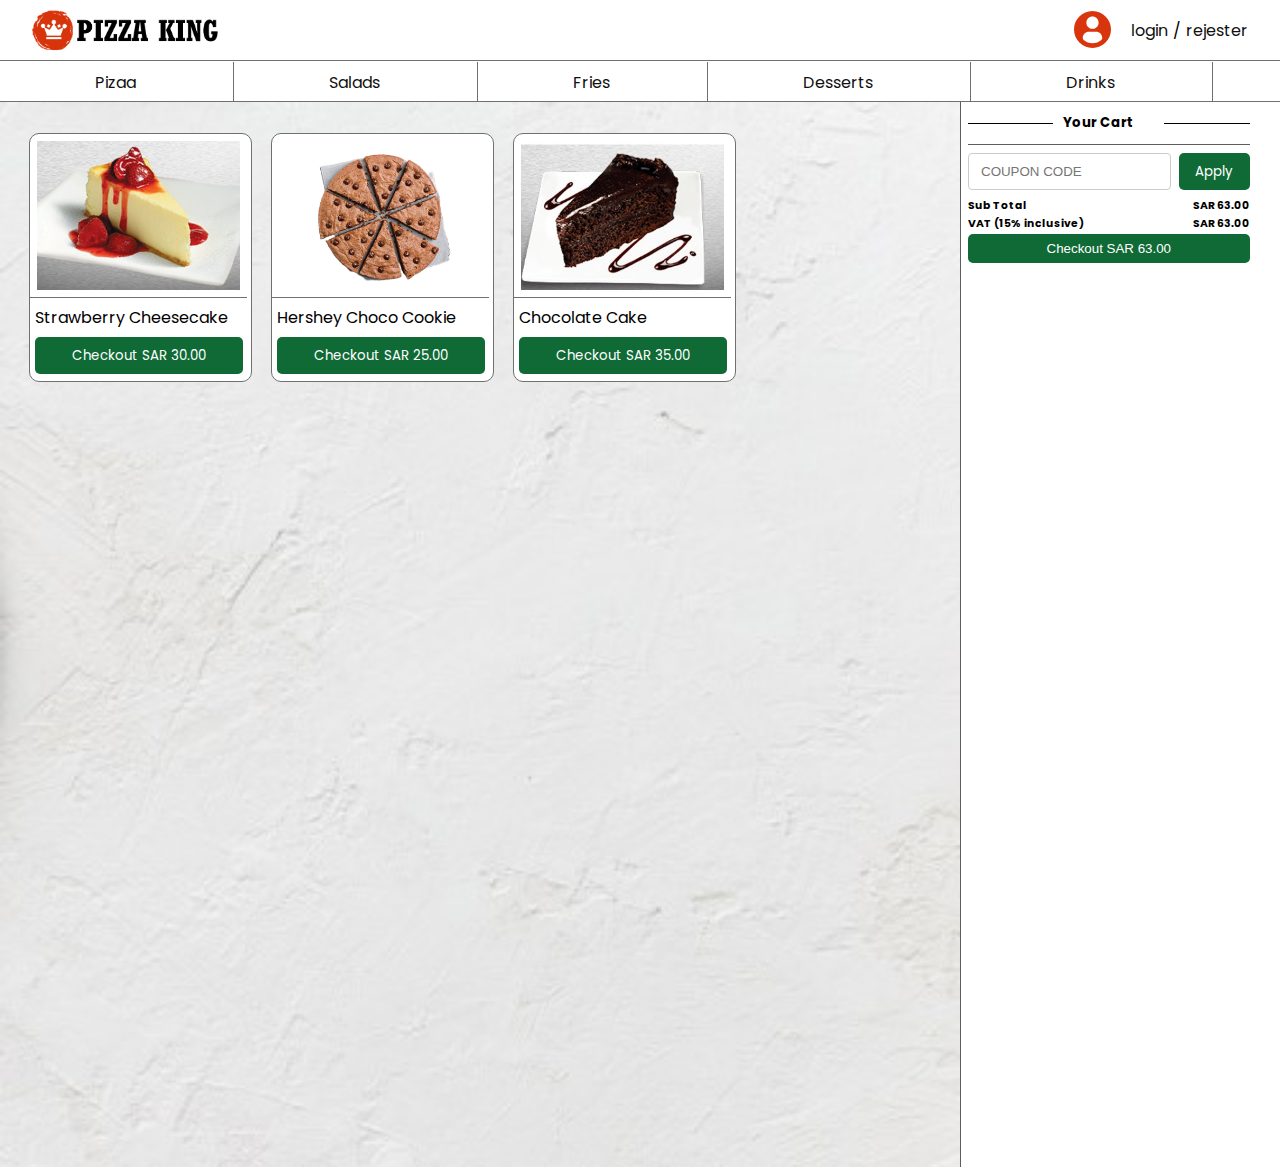
<file: DessertPage.html>
<!DOCTYPE html>
<!--[if lt IE 7]>      <html class="no-js lt-ie9 lt-ie8 lt-ie7"> <![endif]-->
<!--[if IE 7]>         <html class="no-js lt-ie9 lt-ie8"> <![endif]-->
<!--[if IE 8]>         <html class="no-js lt-ie9"> <![endif]-->
<!--[if gt IE 8]>      <html class="no-js"> <!--<![endif]-->
<html>
    <head>
        <meta charset="utf-8" />
    <meta http-equiv="X-UA-Compatible" content="IE=edge" />
    <title>Pizza King</title>
    <!-- The title of the website-->
    <link
      rel="icon"
      type="image/png"
      href="images/favicon-32x32.png"
      sizes="32x32"
    />
    <!-- The logo of the website/ I used https://favicomatic.com/ to resize the logo! -->
    <meta name="description" content="" />
    <meta name="viewport" content="width=device-width, initial-scale=1" />

    <!-- This is the style for the page -->
    <link rel="stylesheet" href="css/menuPages_style.css" />

    <!-- This is the font that we'll be using -->
    <link rel="preconnect" href="https://fonts.googleapis.com" />
    <link rel="preconnect" href="https://fonts.gstatic.com" crossorigin />
    <link
      href="https://fonts.googleapis.com/css2?family=Poppins:wght@300;500;700&display=swap"
      rel="stylesheet"
    />
    </head>
    <body>
       <!-- Start of the header -->
    <header>
      <div class="inner">
        <div class="logo">
          <div>
            <!-- Here is the logo of the website -->
            <img src="images/pizzaKing.png" alt="Logo" />
          </div>
        </div>

        <nav>
          <!-- Each of the below lines look complicated. There is a reason for this markup though!
                <li> tag will be the container for the table.
                <span> will be the part that centers the content inside it
                <a> is the actual clickable part -->
          <li>
            <span><a href="">login</a></span>
          </li>
          <li><span>/</span></li>
          <li>
            <span><a href="">rejester</a></span>
          </li>
          <!-- On the line above, remove the class="button" if you don't want the final
                element to be a button -->
        </nav>

        <div class="UserIcon">
          <div>
            <!-- Here is the logo of the website -->
            <img src="images/user_login.svg" alt="User login" />
          </div>
        </div>
      </div>
    </header>
    <!-- End of the header -->
    
    <!-- Meals -->
    <div class="menu">
        <div class="inner">
         <nav>
          <li>
            <span><a href="PizzaPage.html">Pizaa</a></span>
          </li>
          <li>
            <span><a href="SaladPage.html">Salads</a></span>
          </li>
            <li>
            <span><a href="FriesPage.html">Fries</a></span>
          </li>
            <li>
            <span><a href="">Desserts</a></span>
          </li>
            <li>
            <span><a href="DrinkPage.html">Drinks</a></span>
          </li>
          <!-- On the line above, remove the class="button" if you don't want the final
                element to be a button -->
          </nav>
        </div>

        <div class="deals">

          <img src="images/menuBackground.jpg"/>

          <div class="type" style="width:100%;">
            <div class="types" style="width: 23%; float:left; margin: 1%;">
              <img src="images/strawberry-cheesecake.png"/>
              <p> Strawberry Cheesecake </p>
              <div class="priceButton">
                <button type="button" class="button">Checkout SAR 30.00</button>
              </div>
            </div>

            <div class="types" style="width: 23%; float:left; margin: 1%;">
              <img src="images/hershey-choco-cookie.png"/>
              <p> Hershey Choco Cookie</p>
              <div class="priceButton">
                <button type="button" class="button">Checkout SAR 25.00</button>
              </div>
            </div>

            <div class="types" style="width: 23%; float:left; margin: 1%;">
              <img src="images/chocolate-cake.png"/>
              <p> Chocolate Cake </p>
              <div class="priceButton">
                <button type="button" class="button">Checkout SAR 35.00</button>
              </div>
            </div>
          </div>

        </div>

 

        </div>

        <div class="cart">

          <h5> <span> Your Cart <span> </h5>

          <div class="price">

              <input type="text" id="COUPON_CODE" name="COUPON CODE"  placeholder="COUPON CODE"/> 
              <div class="containerButton">
              <a href="PizzaPage.html"><button type="button" class="button button3">Apply</button></a>
              </div>
          </div> 

          <div class="cost">
          <h6 style="float: left"> Sub Total </h6>
          <h6 style="float: right"> SAR 63.00</h6>
          <br>
          </div>

          
          <div class="cost">
          <h6 style="float: left"> VAT (15% inclusive) </h6>
          <h6 style="float: right"> SAR 63.00</h6>
          <br>
          </div>


          <div class="checkout">
            <a href="PizzaPage.html"><button type="button" class="button CheckoutButton">Checkout SAR 63.00</button></a>
          </div>
        </div>
    </div>
    <!-- End of meals -->
        <script src="" async defer></script>
    </body>
</html>
</file>
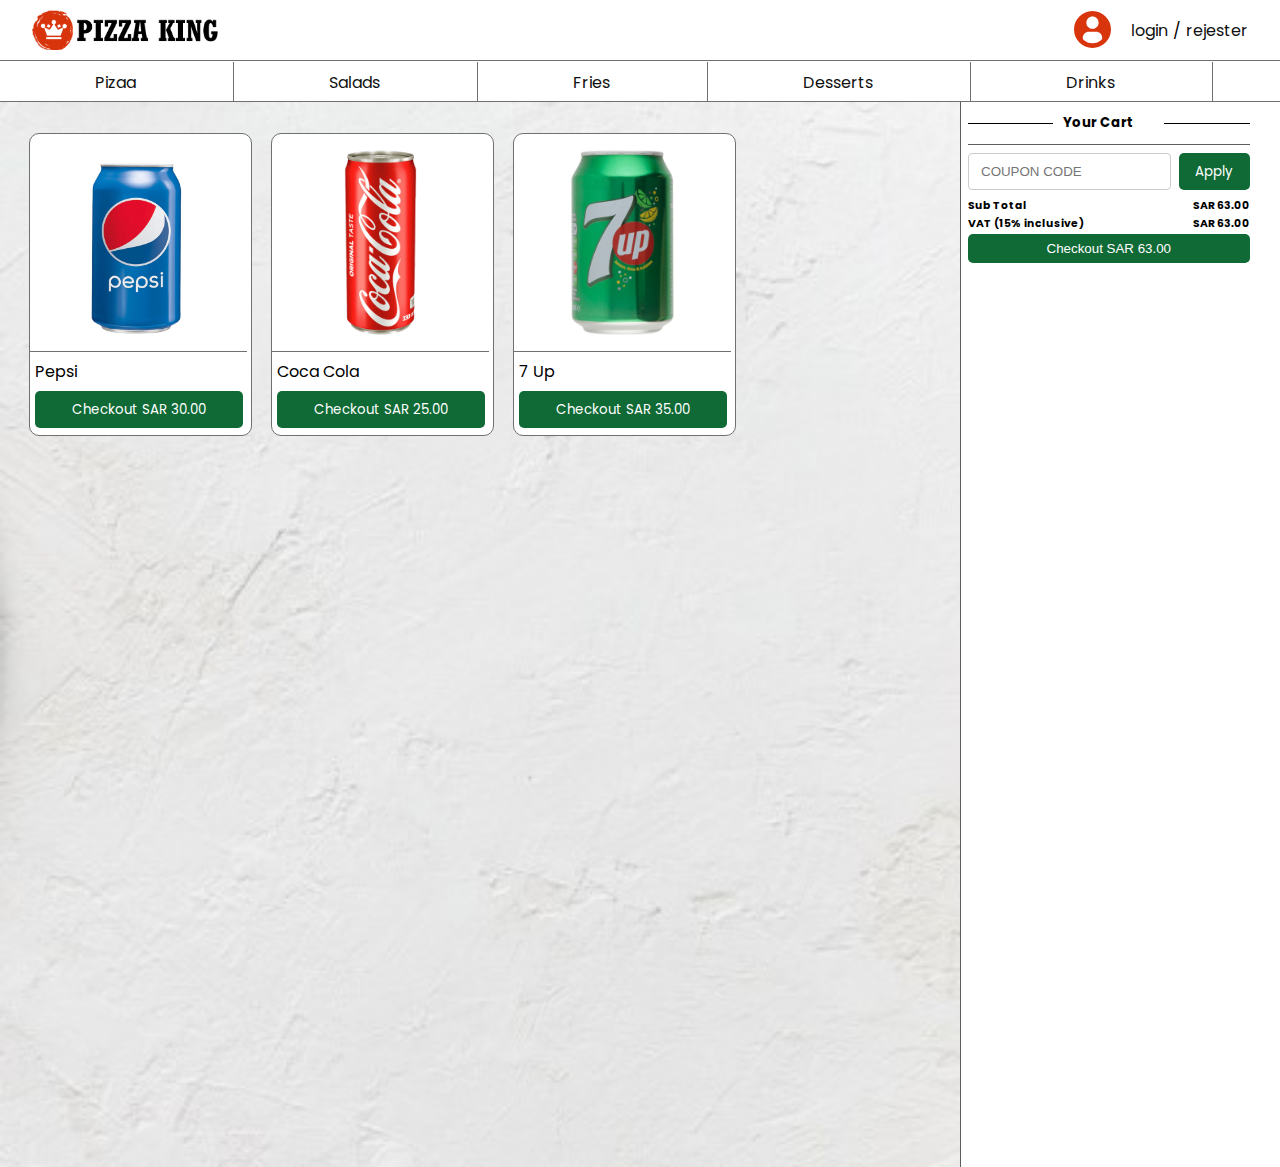
<file: DrinkPage.html>
<!DOCTYPE html>
<!--[if lt IE 7]>      <html class="no-js lt-ie9 lt-ie8 lt-ie7"> <![endif]-->
<!--[if IE 7]>         <html class="no-js lt-ie9 lt-ie8"> <![endif]-->
<!--[if IE 8]>         <html class="no-js lt-ie9"> <![endif]-->
<!--[if gt IE 8]>      <html class="no-js"> <!--<![endif]-->
<html>
    <head>
        <meta charset="utf-8" />
    <meta http-equiv="X-UA-Compatible" content="IE=edge" />
    <title>Pizza King</title>
    <!-- The title of the website-->
    <link
      rel="icon"
      type="image/png"
      href="images/favicon-32x32.png"
      sizes="32x32"
    />
    <!-- The logo of the website/ I used https://favicomatic.com/ to resize the logo! -->
    <meta name="description" content="" />
    <meta name="viewport" content="width=device-width, initial-scale=1" />

    <!-- This is the style for the page -->
    <link rel="stylesheet" href="css/menuPages_style.css" />

    <!-- This is the font that we'll be using -->
    <link rel="preconnect" href="https://fonts.googleapis.com" />
    <link rel="preconnect" href="https://fonts.gstatic.com" crossorigin />
    <link
      href="https://fonts.googleapis.com/css2?family=Poppins:wght@300;500;700&display=swap"
      rel="stylesheet"
    />
    </head>
    <body>
       <!-- Start of the header -->
    <header>
      <div class="inner">
        <div class="logo">
          <div>
            <!-- Here is the logo of the website -->
            <img src="images/pizzaKing.png" alt="Logo" />
          </div>
        </div>

        <nav>
          <!-- Each of the below lines look complicated. There is a reason for this markup though!
                <li> tag will be the container for the table.
                <span> will be the part that centers the content inside it
                <a> is the actual clickable part -->
          <li>
            <span><a href="">login</a></span>
          </li>
          <li><span>/</span></li>
          <li>
            <span><a href="">rejester</a></span>
          </li>
          <!-- On the line above, remove the class="button" if you don't want the final
                element to be a button -->
        </nav>

        <div class="UserIcon">
          <div>
            <!-- Here is the logo of the website -->
            <img src="images/user_login.svg" alt="User login" />
          </div>
        </div>
      </div>
    </header>
    <!-- End of the header -->
    
    <!-- Meals -->
    <div class="menu">
        <div class="inner">
         <nav>
          <li>
            <span><a href="PizzaPage.html">Pizaa</a></span>
          </li>
          <li>
            <span><a href="SaladPage.html">Salads</a></span>
          </li>
            <li>
            <span><a href="FriesPage.html">Fries</a></span>
          </li>
            <li>
            <span><a href="DessertPage.html">Desserts</a></span>
          </li>
            <li>
            <span><a href="">Drinks</a></span>
          </li>
          <!-- On the line above, remove the class="button" if you don't want the final
                element to be a button -->
          </nav>
        </div>

        <div class="deals">

          <img src="images/menuBackground.jpg"/>

          <div class="type" style="width:100%;">
            <div class="types" style="width: 23%; float:left; margin: 1%;">
              <img src="images/pepsi.jpeg"/>
              <p> Pepsi </p>
              <div class="priceButton">
                <button type="button" class="button">Checkout SAR 30.00</button>
              </div>
            </div>

            <div class="types" style="width: 23%; float:left; margin: 1%;">
              <img src="images/Coca Cola.png"/>
              <p> Coca Cola </p>
              <div class="priceButton">
                <button type="button" class="button">Checkout SAR 25.00</button>
              </div>
            </div>

            <div class="types" style="width: 23%; float:left; margin: 1%;">
              <img src="images/7up.jpg"/>
              <p> 7 Up </p>
              <div class="priceButton">
                <button type="button" class="button">Checkout SAR 35.00</button>
              </div>
            </div>
          </div>

        </div>

 

        </div>

        <div class="cart">

          <h5> <span> Your Cart <span> </h5>

          <div class="price">

              <input type="text" id="COUPON_CODE" name="COUPON CODE"  placeholder="COUPON CODE"/> 
              <div class="containerButton">
              <a href="PizzaPage.html"><button type="button" class="button button3">Apply</button></a>
              </div>
          </div> 

          <div class="cost">
          <h6 style="float: left"> Sub Total </h6>
          <h6 style="float: right"> SAR 63.00</h6>
          <br>
          </div>

          
          <div class="cost">
          <h6 style="float: left"> VAT (15% inclusive) </h6>
          <h6 style="float: right"> SAR 63.00</h6>
          <br>
          </div>


          <div class="checkout">
            <a href="PizzaPage.html"><button type="button" class="button CheckoutButton">Checkout SAR 63.00</button></a>
          </div>
        </div>
    </div>
    <!-- End of meals -->
        <script src="" async defer></script>
    </body>
</html>
</file>
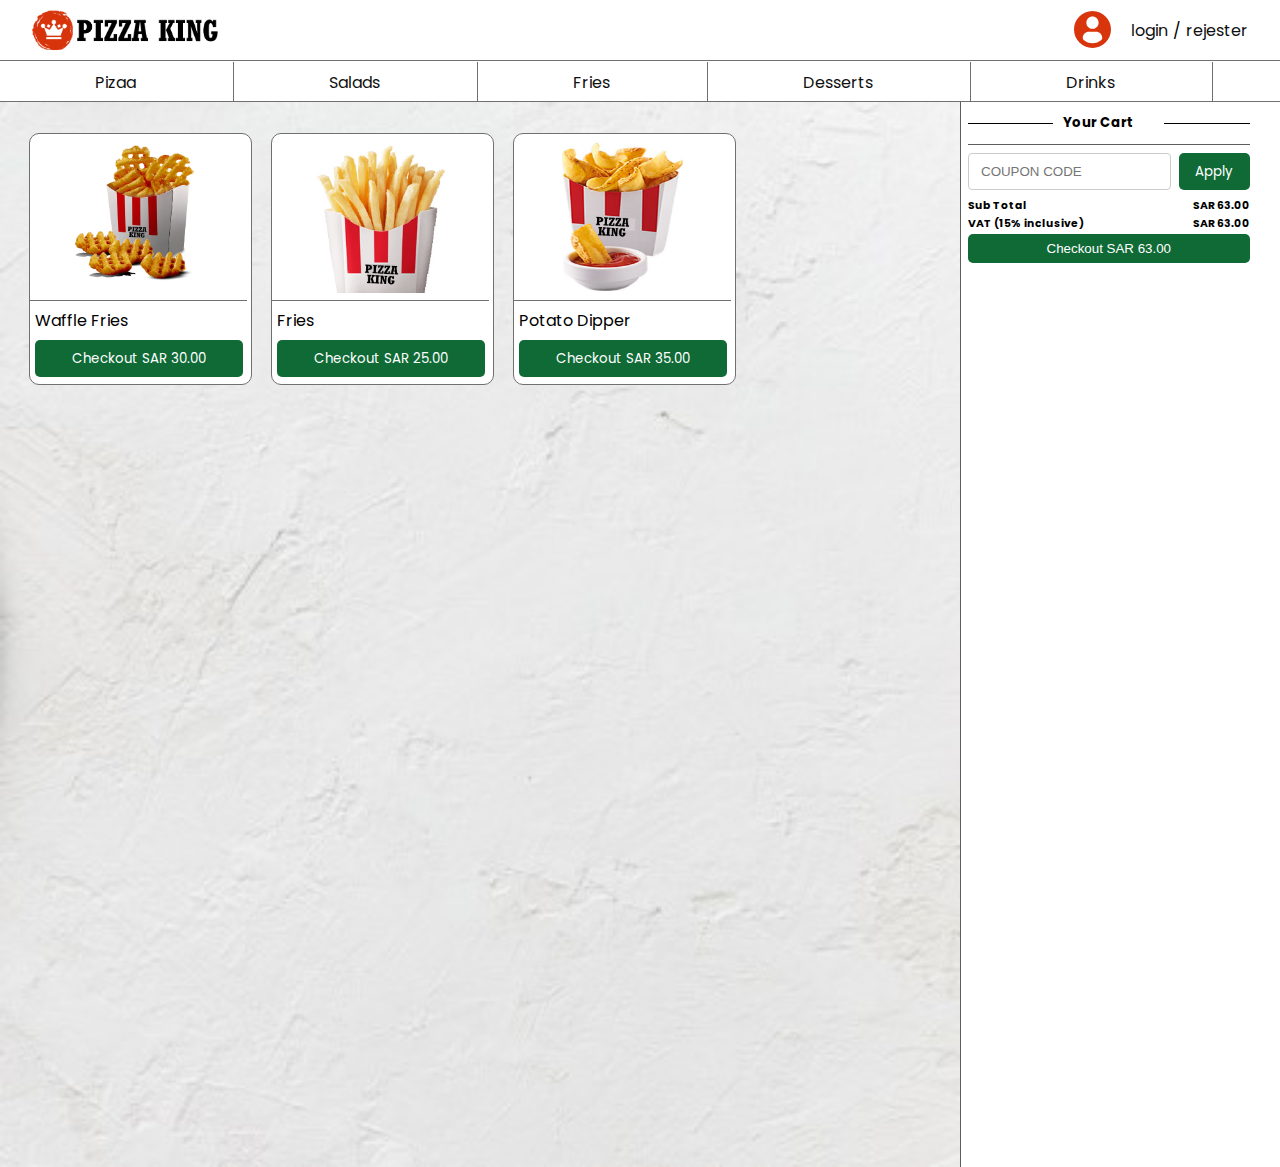
<file: FriesPage.html>
<!DOCTYPE html>
<!--[if lt IE 7]>      <html class="no-js lt-ie9 lt-ie8 lt-ie7"> <![endif]-->
<!--[if IE 7]>         <html class="no-js lt-ie9 lt-ie8"> <![endif]-->
<!--[if IE 8]>         <html class="no-js lt-ie9"> <![endif]-->
<!--[if gt IE 8]>      <html class="no-js"> <!--<![endif]-->
<html>
    <head>
        <meta charset="utf-8" />
    <meta http-equiv="X-UA-Compatible" content="IE=edge" />
    <title>Pizza King</title>
    <!-- The title of the website-->
    <link
      rel="icon"
      type="image/png"
      href="images/favicon-32x32.png"
      sizes="32x32"
    />
    <!-- The logo of the website/ I used https://favicomatic.com/ to resize the logo! -->
    <meta name="description" content="" />
    <meta name="viewport" content="width=device-width, initial-scale=1" />

    <!-- This is the style for the page -->
    <link rel="stylesheet" href="css/menuPages_style.css" />

    <!-- This is the font that we'll be using -->
    <link rel="preconnect" href="https://fonts.googleapis.com" />
    <link rel="preconnect" href="https://fonts.gstatic.com" crossorigin />
    <link
      href="https://fonts.googleapis.com/css2?family=Poppins:wght@300;500;700&display=swap"
      rel="stylesheet"
    />
    </head>
    <body>
       <!-- Start of the header -->
    <header>
      <div class="inner">
        <div class="logo">
          <div>
            <!-- Here is the logo of the website -->
            <img src="images/pizzaKing.png" alt="Logo" />
          </div>
        </div>

        <nav>
          <!-- Each of the below lines look complicated. There is a reason for this markup though!
                <li> tag will be the container for the table.
                <span> will be the part that centers the content inside it
                <a> is the actual clickable part -->
          <li>
            <span><a href="">login</a></span>
          </li>
          <li><span>/</span></li>
          <li>
            <span><a href="">rejester</a></span>
          </li>
          <!-- On the line above, remove the class="button" if you don't want the final
                element to be a button -->
        </nav>

        <div class="UserIcon">
          <div>
            <!-- Here is the logo of the website -->
            <img src="images/user_login.svg" alt="User login" />
          </div>
        </div>
      </div>
    </header>
    <!-- End of the header -->
    
    <!-- Meals -->
    <div class="menu">
        <div class="inner">
         <nav>
          <li>
            <span><a href="PizzaPage.html">Pizaa</a></span>
          </li>
          <li>
            <span><a href="SaladPage.html">Salads</a></span>
          </li>
            <li>
            <span><a href="">Fries</a></span>
          </li>
            <li>
            <span><a href="DessertPage.html">Desserts</a></span>
          </li>
            <li>
            <span><a href="DrinkPage.html">Drinks</a></span>
          </li>
          <!-- On the line above, remove the class="button" if you don't want the final
                element to be a button -->
          </nav>
        </div>

        <div class="deals">

          <img src="images/menuBackground.jpg"/>

          <div class="type" style="width:100%;">
            <div class="types" style="width: 23%; float:left; margin: 1%;">
              <img src="images/Waffle Fries.png"/>
              <p> Waffle Fries </p>
              <div class="priceButton">
                <button type="button" class="button">Checkout SAR 30.00</button>
              </div>
            </div>

            <div class="types" style="width: 23%; float:left; margin: 1%;">
              <img src="images/Fries.png"/>
              <p> Fries </p>
              <div class="priceButton">
                <button type="button" class="button">Checkout SAR 25.00</button>
              </div>
            </div>

            <div class="types" style="width: 23%; float:left; margin: 1%;">
              <img src="images/Potato Dipper.png"/>
              <p> Potato Dipper </p>
              <div class="priceButton">
                <button type="button" class="button">Checkout SAR 35.00</button>
              </div>
            </div>
          </div>

        </div>

 

        </div>

        <div class="cart">

          <h5> <span> Your Cart <span> </h5>

          <div class="price">

              <input type="text" id="COUPON_CODE" name="COUPON CODE"  placeholder="COUPON CODE"/> 
              <div class="containerButton">
              <a href="PizzaPage.html"><button type="button" class="button button3">Apply</button></a>
              </div>
          </div> 

          <div class="cost">
          <h6 style="float: left"> Sub Total </h6>
          <h6 style="float: right"> SAR 63.00</h6>
          <br>
          </div>

          
          <div class="cost">
          <h6 style="float: left"> VAT (15% inclusive) </h6>
          <h6 style="float: right"> SAR 63.00</h6>
          <br>
          </div>


          <div class="checkout">
            <a href="PizzaPage.html"><button type="button" class="button CheckoutButton">Checkout SAR 63.00</button></a>
          </div>
        </div>
    </div>
    <!-- End of meals -->
        <script src="" async defer></script>
    </body>
</html>
</file>
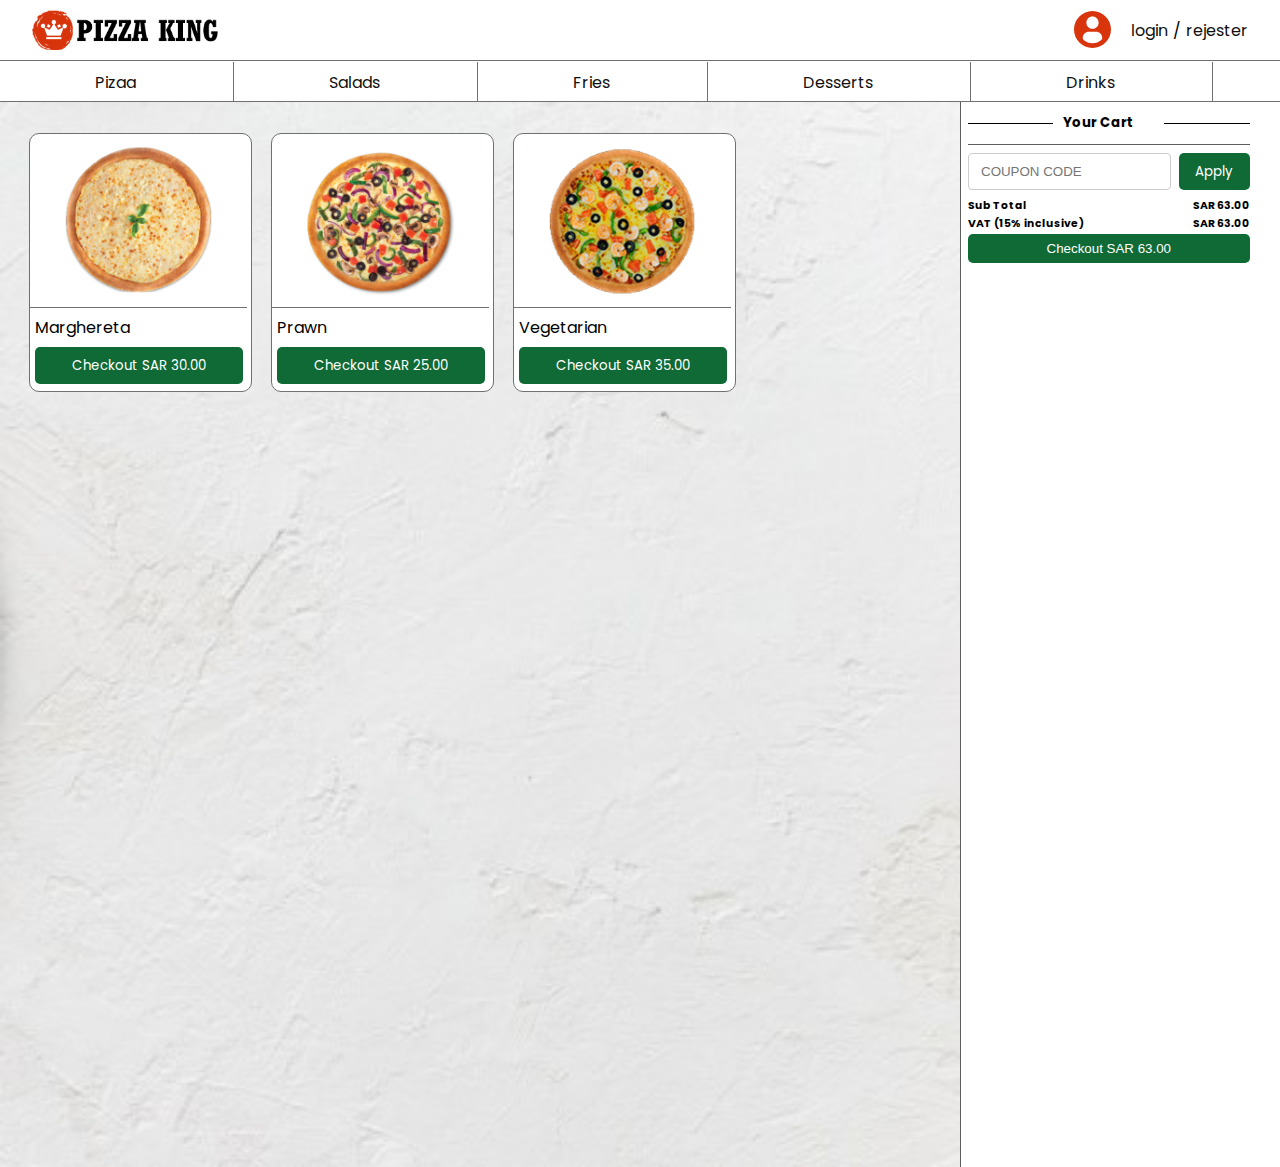
<file: PizzaPage.html>
<!DOCTYPE html>
<!--[if lt IE 7]>      <html class="no-js lt-ie9 lt-ie8 lt-ie7"> <![endif]-->
<!--[if IE 7]>         <html class="no-js lt-ie9 lt-ie8"> <![endif]-->
<!--[if IE 8]>         <html class="no-js lt-ie9"> <![endif]-->
<!--[if gt IE 8]>      <html class="no-js"> <!--<![endif]-->
<html>
    <head>
        <meta charset="utf-8" />
    <meta http-equiv="X-UA-Compatible" content="IE=edge" />
    <title>Pizza King</title>
    <!-- The title of the website-->
    <link
      rel="icon"
      type="image/png"
      href="images/favicon-32x32.png"
      sizes="32x32"
    />
    <!-- The logo of the website/ I used https://favicomatic.com/ to resize the logo! -->
    <meta name="description" content="" />
    <meta name="viewport" content="width=device-width, initial-scale=1" />

    <!-- This is the style for the page -->
    <link rel="stylesheet" href="css/menuPages_style.css" />

    <!-- This is the font that we'll be using -->
    <link rel="preconnect" href="https://fonts.googleapis.com" />
    <link rel="preconnect" href="https://fonts.gstatic.com" crossorigin />
    <link
      href="https://fonts.googleapis.com/css2?family=Poppins:wght@300;500;700&display=swap"
      rel="stylesheet"
    />
    </head>
    <body>
       <!-- Start of the header -->
    <header>
      <div class="inner">
        <div class="logo">
          <div>
            <!-- Here is the logo of the website -->
            <img src="images/pizzaKing.png" alt="Logo" />
          </div>
        </div>

        <nav>
          <!-- Each of the below lines look complicated. There is a reason for this markup though!
                <li> tag will be the container for the table.
                <span> will be the part that centers the content inside it
                <a> is the actual clickable part -->
          <li>
            <span><a href="">login</a></span>
          </li>
          <li><span>/</span></li>
          <li>
            <span><a href="">rejester</a></span>
          </li>
          <!-- On the line above, remove the class="button" if you don't want the final
                element to be a button -->
        </nav>

        <div class="UserIcon">
          <div>
            <!-- Here is the logo of the website -->
            <img src="images/user_login.svg" alt="User login" />
          </div>
        </div>
      </div>
    </header>
    <!-- End of the header -->
    
    <!-- Meals -->
    <div class="menu">
        <div class="inner">
         <nav>
          <li>
            <span><a href="">Pizaa</a></span>
          </li>
          <li>
            <span><a href="SaladPage.html">Salads</a></span>
          </li>
            <li>
            <span><a href="FriesPage.html">Fries</a></span>
          </li>
            <li>
            <span><a href="DessertPage.html">Desserts</a></span>
          </li>
            <li>
            <span><a href="DrinkPage.html">Drinks</a></span>
          </li>
          <!-- On the line above, remove the class="button" if you don't want the final
                element to be a button -->
          </nav>
        </div>

        <div class="deals">

          <img src="images/menuBackground.jpg"/>

          <div class="type" style="width:100%;">
            <div class="types" style="width: 23%; float:left; margin: 1%;">
              <img src="images/marghereta.png"/>
              <p> Marghereta </p>
              <div class="priceButton">
                <button type="button" class="button">Checkout SAR 30.00</button>
              </div>
            </div>

            <div class="types" style="width: 23%; float:left; margin: 1%;">
              <img src="images/prawn.png"/>
              <p> Prawn </p>
              <div class="priceButton">
                <button type="button" class="button">Checkout SAR 25.00</button>
              </div>
            </div>

            <div class="types" style="width: 23%; float:left; margin: 1%;">
              <img src="images/vegetarian.png"/>
              <p> Vegetarian </p>
              <div class="priceButton">
                <button type="button" class="button">Checkout SAR 35.00</button>
              </div>
            </div>
          </div>

        </div>

 

        </div>

        <div class="cart">

          <h5> <span> Your Cart <span> </h5>

          <div class="price">

              <input type="text" id="COUPON_CODE" name="COUPON CODE"  placeholder="COUPON CODE"/> 
              <div class="containerButton">
              <a href="PizzaPage.html"><button type="button" class="button button3">Apply</button></a>
              </div>
          </div> 

          <div class="cost">
          <h6 style="float: left"> Sub Total </h6>
          <h6 style="float: right"> SAR 63.00</h6>
          <br>
          </div>

          
          <div class="cost">
          <h6 style="float: left"> VAT (15% inclusive) </h6>
          <h6 style="float: right"> SAR 63.00</h6>
          <br>
          </div>


          <div class="checkout">
            <a href="PizzaPage.html"><button type="button" class="button CheckoutButton">Checkout SAR 63.00</button></a>
          </div>
        </div>
    </div>
    <!-- End of meals -->
        <script src="" async defer></script>
    </body>
</html>
</file>
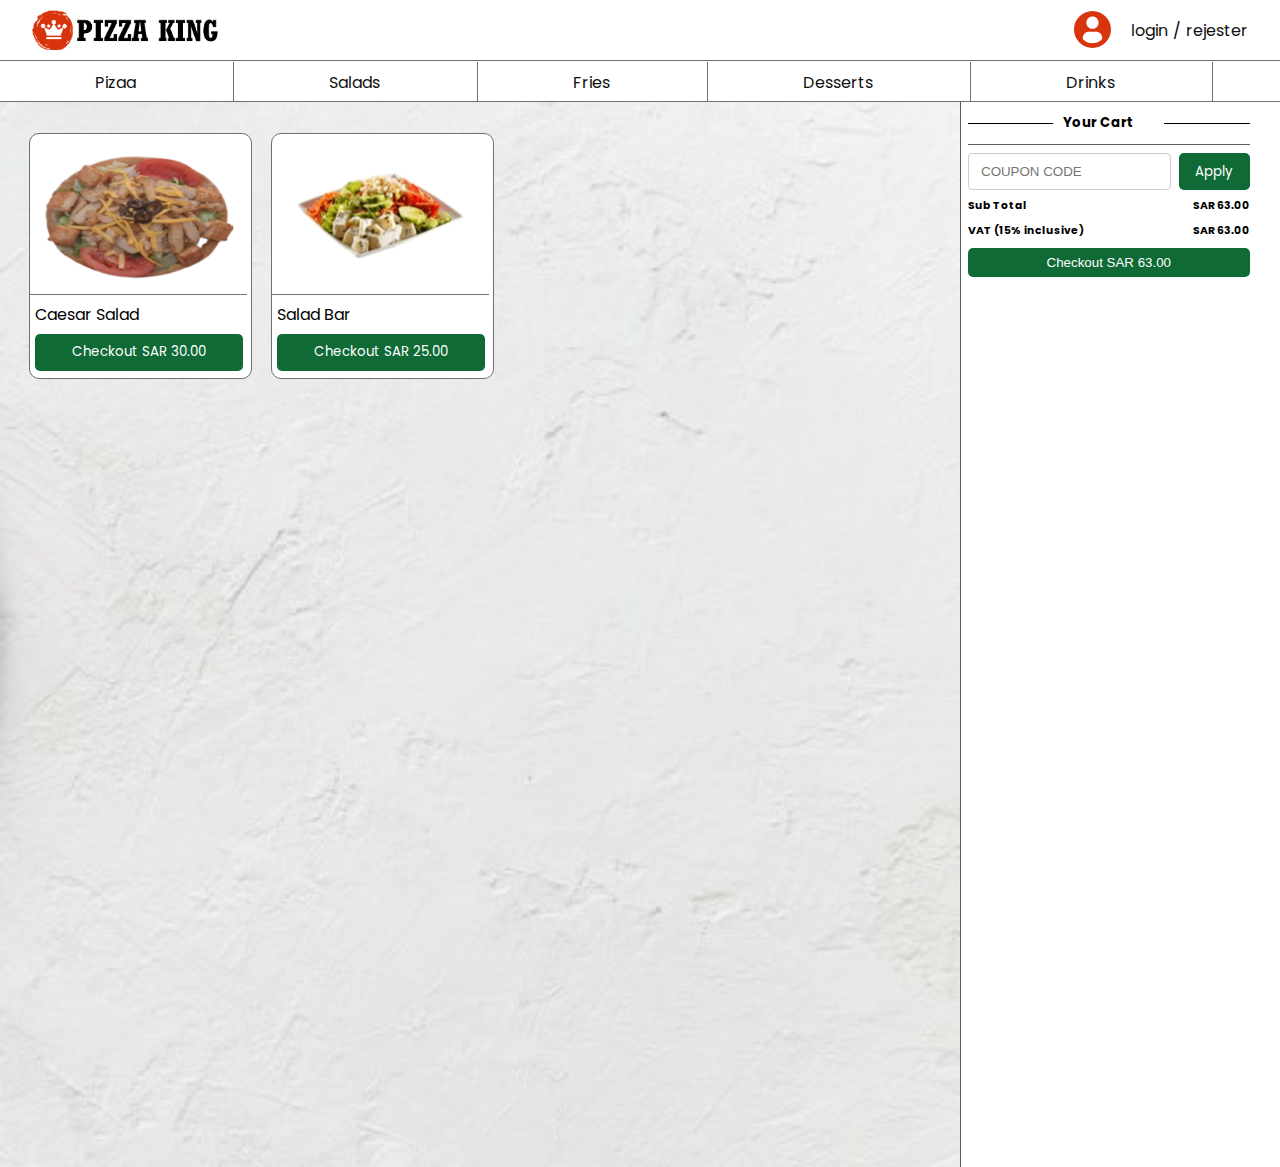
<file: SaladPage.html>
<!DOCTYPE html>
<!--[if lt IE 7]>      <html class="no-js lt-ie9 lt-ie8 lt-ie7"> <![endif]-->
<!--[if IE 7]>         <html class="no-js lt-ie9 lt-ie8"> <![endif]-->
<!--[if IE 8]>         <html class="no-js lt-ie9"> <![endif]-->
<!--[if gt IE 8]>      <html class="no-js"> <!--<![endif]-->
<html>
    <head>
        <meta charset="utf-8" />
    <meta http-equiv="X-UA-Compatible" content="IE=edge" />
    <title>Pizza King</title>
    <!-- The title of the website-->
    <link
      rel="icon"
      type="image/png"
      href="images/favicon-32x32.png"
      sizes="32x32"
    />
    <!-- The logo of the website/ I used https://favicomatic.com/ to resize the logo! -->
    <meta name="description" content="" />
    <meta name="viewport" content="width=device-width, initial-scale=1" />

    <!-- This is the style for the page -->
    <link rel="stylesheet" href="css/menuPages_style.css" />

    <!-- This is the font that we'll be using -->
    <link rel="preconnect" href="https://fonts.googleapis.com" />
    <link rel="preconnect" href="https://fonts.gstatic.com" crossorigin />
    <link
      href="https://fonts.googleapis.com/css2?family=Poppins:wght@300;500;700&display=swap"
      rel="stylesheet"
    />
    </head>
    <body>
       <!-- Start of the header -->
    <header>
      <div class="inner">
        <div class="logo">
          <div>
            <!-- Here is the logo of the website -->
            <img src="images/pizzaKing.png" alt="Logo" />
          </div>
        </div>

        <nav>
          <!-- Each of the below lines look complicated. There is a reason for this markup though!
                <li> tag will be the container for the table.
                <span> will be the part that centers the content inside it
                <a> is the actual clickable part -->
          <li>
            <span><a href="">login</a></span>
          </li>
          <li><span>/</span></li>
          <li>
            <span><a href="">rejester</a></span>
          </li>
          <!-- On the line above, remove the class="button" if you don't want the final
                element to be a button -->
        </nav>

        <div class="UserIcon">
          <div>
            <!-- Here is the logo of the website -->
            <img src="images/user_login.svg" alt="User login" />
          </div>
        </div>
      </div>
    </header>
    <!-- End of the header -->
    
    <!-- Meals -->
    <div class="menu">
        <div class="inner">
         <nav>
          <li>
            <span><a href="PizzaPage.html">Pizaa</a></span>
          </li>
          <li>
            <span><a href="">Salads</a></span>
          </li>
            <li>
            <span><a href="FriesPage.html">Fries</a></span>
          </li>
            <li>
            <span><a href="DessertPage.html">Desserts</a></span>
          </li>
            <li>
            <span><a href="DrinkPage.html">Drinks</a></span>
          </li>
          <!-- On the line above, remove the class="button" if you don't want the final
                element to be a button -->
          </nav>
        </div>

        <div class="deals">

          <img src="images/menuBackground.jpg"/>

          <div class="type" style="width:100%;">
            <div class="types" style="width: 23%; float:left; margin: 1%;">
              <img src="images/caesar-salad-with-chicken.png"/>
              <p> Caesar Salad </p>
              <div class="priceButton">
                <button type="button" class="button">Checkout SAR 30.00</button>
              </div>
            </div>

            <div class="types" style="width: 23%; float:left; margin: 1%;">
              <img src="images/salad bar.png"/>
              <p> Salad Bar</p>
              <div class="priceButton">
                <button type="button" class="button">Checkout SAR 25.00</button>
              </div>
            </div>

            


        </div>

 

        </div>

        <div class="cart">

          <h5> <span> Your Cart <span> </h5>

          <div class="price">

              <input type="text" id="COUPON_CODE" name="COUPON CODE"  placeholder="COUPON CODE"/> 
              <div class="containerButton">
              <a href="PizzaPage.html"><button type="button" class="button button3">Apply</button></a>
              </div>
          </div> 

          <div class="cost">
          <h6 style="float: left"> Sub Total </h6>
          <h6 style="float: right"> SAR 63.00</h6>
          <br>
          </div>

          
          <div class="cost">
          <h6 style="float: left"> VAT (15% inclusive) </h6>
          <h6 style="float: right"> SAR 63.00</h6>
          <br>
          </div>


          <div class="checkout">
            <a href="PizzaPage.html"><button type="button" class="button CheckoutButton">Checkout SAR 63.00</button></a>
          </div>
        </div>
    </div>
    <!-- End of meals -->
        <script src="" async defer></script>
    </body>
</html>
</file>
<file: css/menuPages_style.css>
/* Default styles for the browser */
* {
    margin: 0;
    padding: 0;
    list-style: none;
    text-decoration: none;
  }
/*////////////////////////////////////// The Header //////////////////////////////////////*/
header {
    width: 100%;
    height: 60px;
    border-bottom: solid 1px #707070;
    font-family: "Poppins";
  }
  
  header .inner {
    width: 95%; /* This is the inner width of the content inside of your header (80%, etc) */
    height: 100%;
    display: block;
    margin: 0 auto;
  }
  
  /* The style of Logo*/
  header .logo {
    display: table;
    height: 100%;
    float: left;
  }
  
  header .logo div {
    height: 100%;
    display: table-cell;
    vertical-align: middle;
  }
  
  header .logo img {
    height: 50px;
    margin-top: 5px; /* Optical alignment of the logo */
  }
  
  /* The style of user icon*/
  header .UserIcon {
    display: table;
    height: 100%;
    float: right;
  }
  
  header .UserIcon div {
    height: 100%;
    display: table-cell;
    vertical-align: middle;
  }
  
  header .UserIcon img {
    height: 37px;
    margin-top: 5px;
    margin-right: 20px;
  }
  
  header nav {
    float: right;
    height: 100%;
  }
  
  header nav li {
    display: table;
    height: 100%;
    float: left;
    margin-right: 5px;
  }
  
  header nav li:last-of-type {
    margin-right: 0;
  }
  
  header nav span {
    display: table-cell;
    vertical-align: middle;
  }
  
  header nav a {
    color: #101010;
  }

  /*////////////////// The list of meals //////////////////*/

  .menu {
    width: 100%;
    height: 40px;
    border-bottom: solid 1px #707070;
    font-family: "Poppins";
  }

  .menu .inner {
    width: 95%; /* This is the inner width of the content inside of your header (80%, etc) */
    height: 100%;
    display: block;
    margin: 0 auto;
    float: left;
  }

  .menu nav {
    float: left;
    height: 100%;
  }

  .menu nav li {
    display: table;
    height: 100%;
    float: left;
    padding-left: 95px;
    padding-right: 97px;
    border-right: solid 1px #707070;
  }

  .menu nav li:last-of-type {
    margin-right: 0;
  }
  
  .menu nav span {
    display: table-cell;
    vertical-align: middle;
  }
  
  .menu nav a {
    color: #101010;
  }


 /*////////////////// The entier meals //////////////////*/
  .deals {
    float: left;
    position: relative;
    width: 75%;
    display: -webkit-flex;
    display: flex;
    border-right: 1px solid #5d5d5d;
  }

  .deals img{
    width: 100%;
    height:100%;
  }

  .deals h5{
    -webkit-flex: 1;
  -ms-flex: 1;
  flex: 1;
  background: #ccc;
  padding: 20px;
  }

  .types {
  background-color: #fff;
  border-radius: 10px;
  border: 1px solid #707070;
  width: 25%;
  height: 27%;
  }

  .type {
    position: absolute;
    top: 2%;  
    left: 2%;  
  }

  .types img{
    width: 92%;
    height: auto;
    border-bottom: 1px solid #707070;
    padding: 7px;
  }

  .types p{
    font-size: 16px;
    padding-left: 5px;
  }

  .types .priceButton{
    text-align: center;
    width: 94.5%;
    margin-top: 7px;
    margin-left: 5px;
    margin-bottom: 7px;
    border: none;
  }

  .priceButton button {
    background-color: #0F6A36;
    color: #fff;
    border: none;
    border-radius: 5px;
    width: 100%;
    height: 37px;
    font-family: "Poppins";
  } /* Green */


  /* Style the content */
.cart {
  position: static;
  float: left;
  -webkit-flex: 3;
  -ms-flex: 3;
  flex: 3;
  width: 22%;
  padding-top: 20px ;
  padding-left: 7px;
  padding-right: 7px;
}

.cart h5{
  width: 100%;
  text-align: center;
  border-bottom: 0.5px solid #000;
  line-height: 0.1em;
  font-family: "Poppins";
}

.cart h5 span {
  background: #fff;
  padding: 10px;
}

.price {
  width: 100%;
  margin-top: 20px;
  border-top:  0.5px solid #5d5d5d;
}

.price input[type=text]{
  width: 72%;
  padding: 10px 12px;
  margin: 8px 0;
  border: 1px solid #ccc;
  border-radius: 4px;
  box-sizing: border-box;
  position: relative;
}

.containerButton {
  width: 25%;
  margin: 8px 0;
  position: static;
  float: right;
}
.price button {
  background-color: #0F6A36;
  color: #fff;
  border: none;
  border-radius: 5px;
  width: 100%;
  height: 37px;
  font-family: "Poppins";
} /* Green */

.cost {
  width: 100%;
}

.cost h6{
  font-family: "Poppins";
}

.CheckoutButton{
  text-align: center;
  width: 100%;
  color: #fff;
  background-color: #0F6A36;
  padding: 7px;
  border: none;
  border-radius: 5px;
}
</file>
